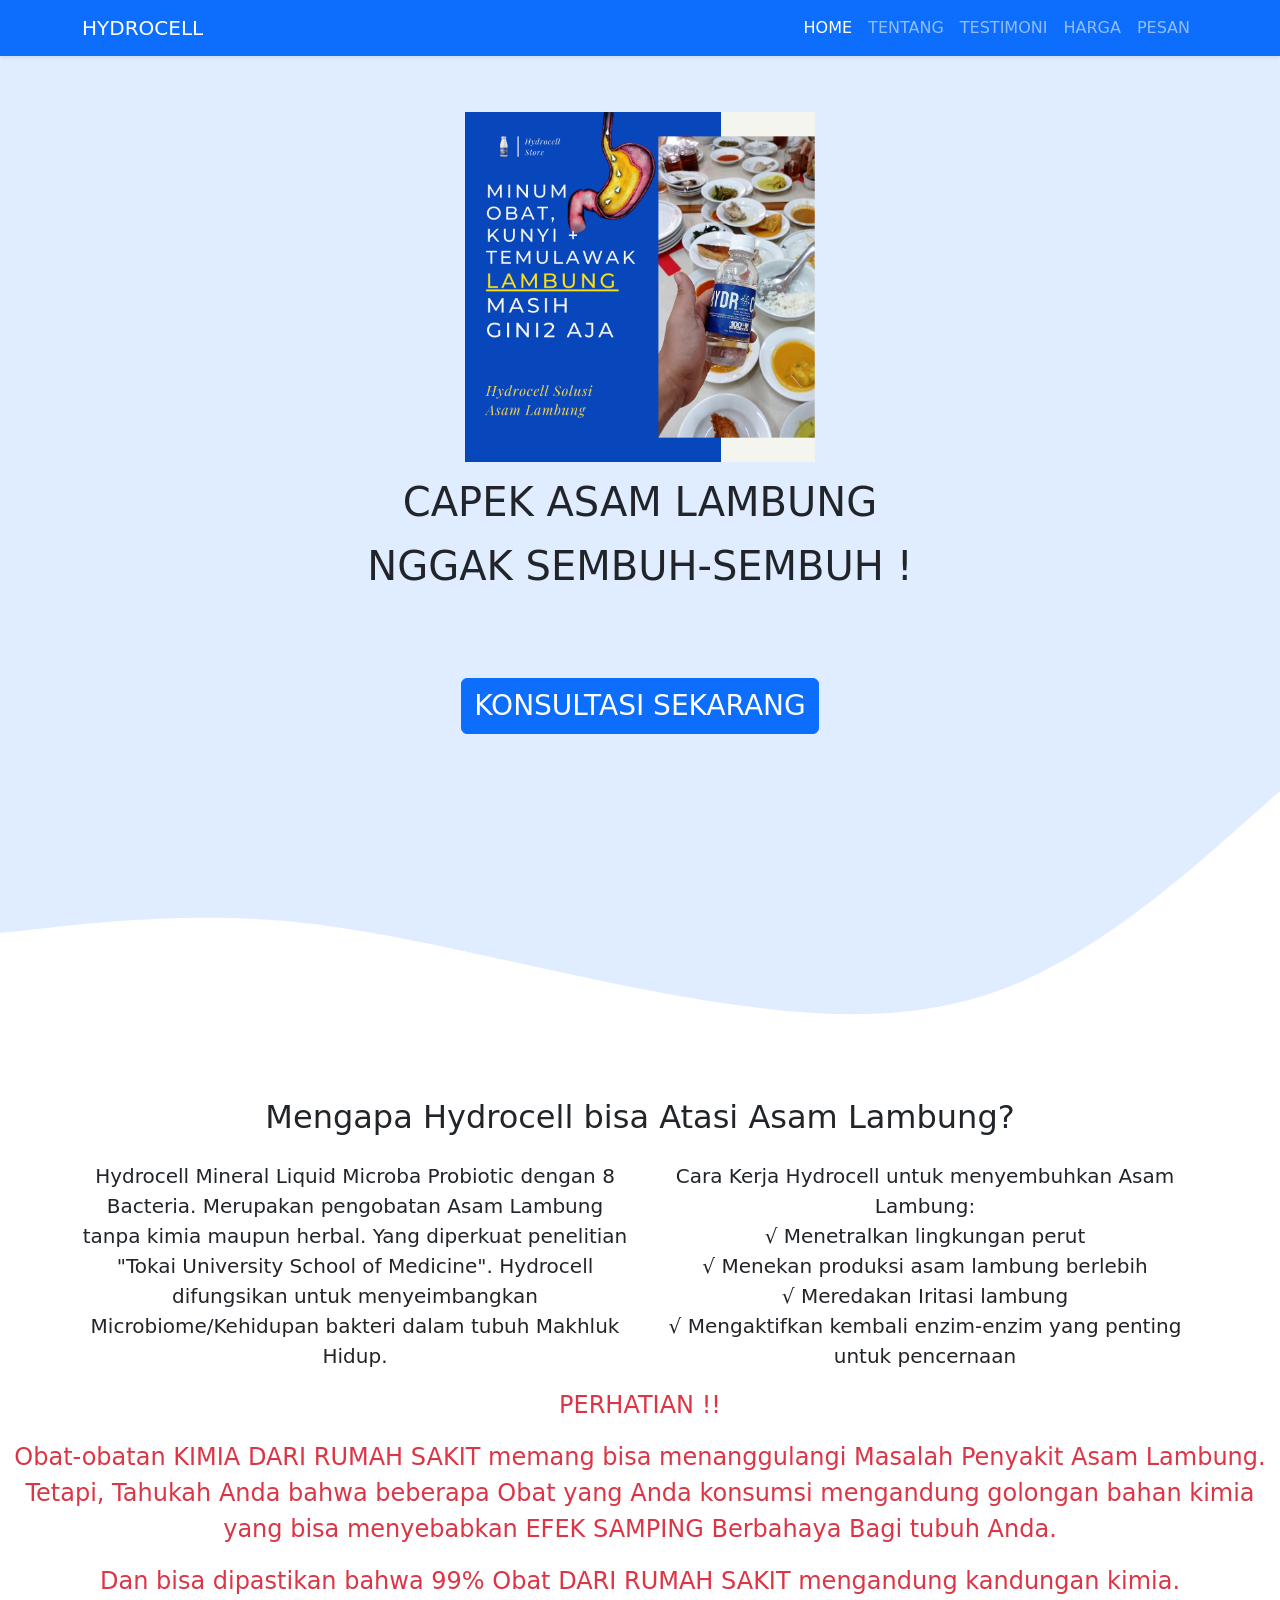
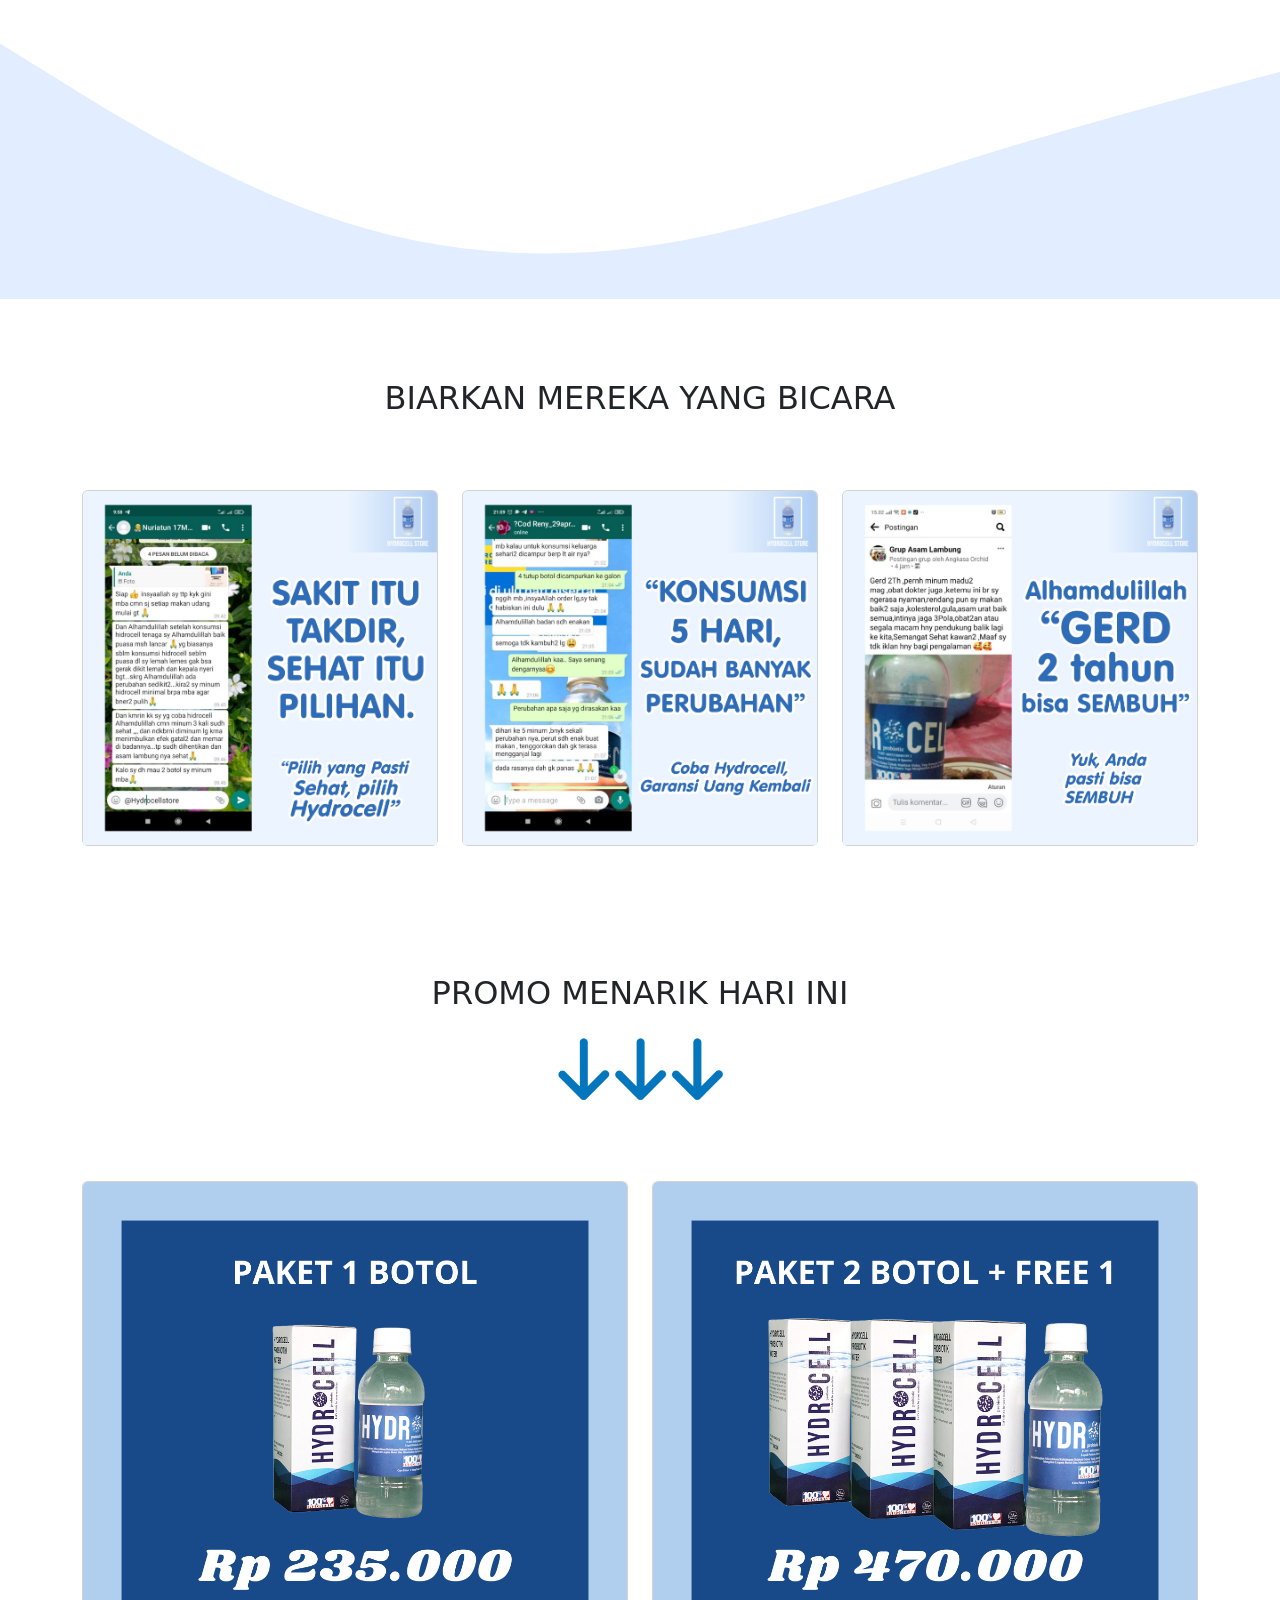
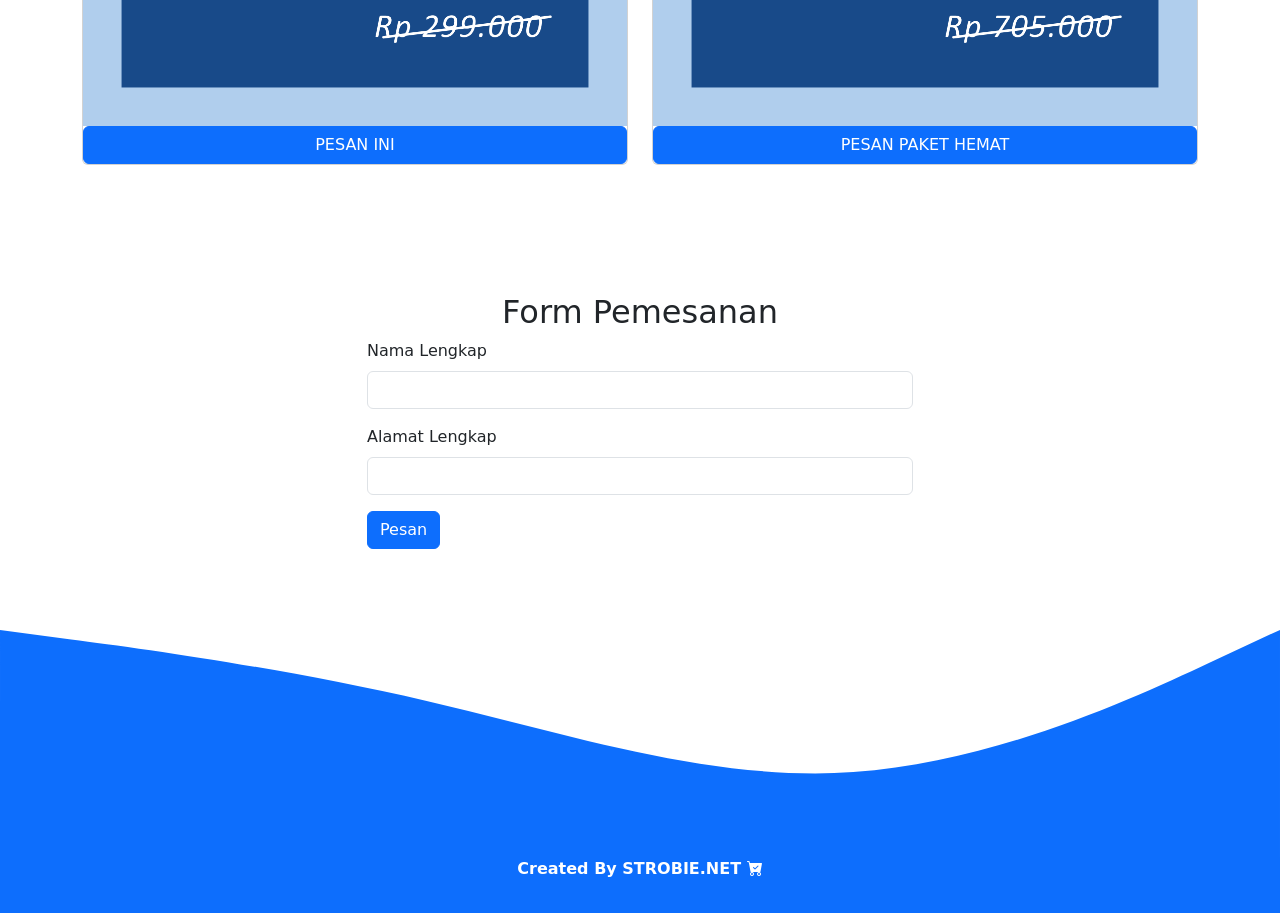
<file: index.html>
<!DOCTYPE html>
<html lang="en">
  <head>
    <!-- Required meta tags -->
    <meta charset="utf-8" />
    <meta name="viewport" content="width=device-width, initial-scale=1" />

    <!-- Bootstrap CSS -->
    <link href="https://cdn.jsdelivr.net/npm/bootstrap@5.1.3/dist/css/bootstrap.min.css" rel="stylesheet" integrity="sha384-1BmE4kWBq78iYhFldvKuhfTAU6auU8tT94WrHftjDbrCEXSU1oBoqyl2QvZ6jIW3" crossorigin="anonymous" />
    <!-- Bootsrap Icon -->
    <link rel="stylesheet" href="https://cdn.jsdelivr.net/npm/bootstrap-icons@1.8.1/font/bootstrap-icons.css" />
    <!-- my CSS -->
    <link rel="stylesheet" href="style.css" />
    <!-- Akhir CSS -->

    <title>Hydrocell_Probiotik</title>
  </head>
  <body>
    <!-- Navbar -->
    <nav class="navbar navbar-expand-lg navbar-dark bg-primary shadow-sm fixed-top">
      <div class="container">
        <a class="navbar-brand" href="#">HYDROCELL</a>
        <button class="navbar-toggler" type="button" data-bs-toggle="collapse" data-bs-target="#navbarNavDropdown" aria-controls="navbarNavDropdown" aria-expanded="false" aria-label="Toggle navigation">
          <span class="navbar-toggler-icon"></span>
        </button>
        <div class="collapse navbar-collapse" id="navbarNavDropdown">
          <ul class="navbar-nav ms-auto">
            <li class="nav-item">
              <a class="nav-link active" aria-current="page" href="#">HOME</a>
            </li>
            <li class="nav-item">
              <a class="nav-link" href="#TENTANG">TENTANG</a>
            </li>
            <li class="nav-item">
              <a class="nav-link" href="#TESTIMONI">TESTIMONI</a>
            </li>
            <li class="nav-item">
              <a class="nav-link" href="#HARGA">HARGA</a>
            </li>
            <li class="nav-item">
              <a class="nav-link" href="#PESAN">PESAN</a>
            </li>
          </ul>
        </div>
      </div>
    </nav>
    <!-- Akhir Navbar -->

    <!-- Jumbotron -->
    <section class="jumbotron text-center">
      <img src="sampul.png" alt="Hydrocell" width="350" "img-thumbnail" />
      <h1 class="display-8">
        <p></p>

        <p>CAPEK ASAM LAMBUNG</p>
        <p>NGGAK SEMBUH-SEMBUH !</p>
      </h1>
      <br /><br /><br />
      <button type="button" class="btn btn-primary fs-3">KONSULTASI SEKARANG</button>

      <svg xmlns="http://www.w3.org/2000/svg" viewBox="0 0 1440 320">
        <path
          fill="#ffffff"
          fill-opacity="1"
          d="M0,224L48,218.7C96,213,192,203,288,208C384,213,480,235,576,256C672,277,768,299,864,309.3C960,320,1056,320,1152,277.3C1248,235,1344,149,1392,106.7L1440,64L1440,320L1392,320C1344,320,1248,320,1152,320C1056,320,960,320,864,320C768,320,672,320,576,320C480,320,384,320,288,320C192,320,96,320,48,320L0,320Z"
        ></path>
      </svg>
    </section>
    <!-- Akhir Jumbotrob -->
    <!-- Tentang -->
    <section id="TENTANG">
      <div class="container">
        <div class="row text-center mb-3">
          <div class="col">
            <h2>Mengapa Hydrocell bisa Atasi Asam Lambung?</h2>
          </div>
        </div>
        <div class="row justify-content-center fs-5 text-center">
          <div class="col">
            <p>
              Hydrocell Mineral Liquid Microba Probiotic dengan 8 Bacteria. Merupakan pengobatan Asam Lambung tanpa kimia maupun herbal. Yang diperkuat penelitian "Tokai University School of Medicine". Hydrocell difungsikan untuk
              menyeimbangkan Microbiome/Kehidupan bakteri dalam tubuh Makhluk Hidup.
            </p>
          </div>
          <div class="col">
            <p>
              Cara Kerja Hydrocell untuk menyembuhkan Asam Lambung:<br />
              √ Menetralkan lingkungan perut <br />√ Menekan produksi asam lambung berlebih<br />
              √ Meredakan Iritasi lambung<br />√ Mengaktifkan kembali enzim-enzim yang penting untuk pencernaan
            </p>
          </div>
        </div>
      </div>
      <span class="perhatian text-center fs-4 text-danger border-danger">
        <p>PERHATIAN !!</p>

        <p>
          Obat-obatan KIMIA DARI RUMAH SAKIT memang bisa menanggulangi Masalah Penyakit Asam Lambung. Tetapi, Tahukah Anda bahwa beberapa Obat yang Anda konsumsi mengandung golongan bahan kimia yang bisa menyebabkan EFEK SAMPING Berbahaya
          Bagi tubuh Anda.
        </p>

        <p>Dan bisa dipastikan bahwa 99% Obat DARI RUMAH SAKIT mengandung kandungan kimia.</p>
      </span>
      <svg xmlns="http://www.w3.org/2000/svg" viewBox="0 0 1440 320">
        <path
          fill="#e2edff"
          fill-opacity="1"
          d="M0,32L60,69.3C120,107,240,181,360,224C480,267,600,277,720,261.3C840,245,960,203,1080,165.3C1200,128,1320,96,1380,80L1440,64L1440,320L1380,320C1320,320,1200,320,1080,320C960,320,840,320,720,320C600,320,480,320,360,320C240,320,120,320,60,320L0,320Z"
        ></path>
      </svg>
    </section>
    <!-- Akhir Tentang -->

    <!-- Testimoni -->
    <section id="TESTIMONI">
      <div class="container">
        <div class="row text-center mb-3">
          <div class="col">
            <h2>BIARKAN MEREKA YANG BICARA</h2>
          </div>
        </div>

        <div class="row">
          <div class="col-md-4">
            <br /><br />
            <div class="card"><img src="1.png" class="card-img-top" data-aos="fade-right" alt="testi1" /></div>
          </div>
          <div class="col-md-4">
            <br /><br />
            <div class="card"><img src="2.png" class="card-img-top" alt="testi2" /></div>
          </div>
          <div class="col-md-4">
            <br /><br />
            <div class="card"><img src="3.png" class="card-img-top" alt="testi3" /></div>
          </div>
        </div>
      </div>
      <br /><br />
    </section>
    <!-- Akhir Testimoni -->
    <!-- HARGA -->
    <section id="HARGA">
      <div class="container">
        <div class="row text-center mb-4">
          <div class="col">
            <h2>PROMO MENARIK HARI INI</h2>
            <div class="row justify-content-center">
              <div class="col-md-2">
                <img src="9.gif" class="card-img-top" alt="panah" />
              </div>
            </div>
          </div>
        </div>
        <div class="row justify-content-center">
          <div class="col-md-6">
            <br /><br />
            <div class="card">
              <img src="4.png" class="card-img-top" padding="10px" alt="harga1" />
              <button type="button" class="btn btn-primary">PESAN INI</button>
            </div>
          </div>
          <div class="col-md-6">
            <br /><br />
            <div class="card">
              <img src="5.png" class="card-img-top" alt="harga2" />
              <button type="button" class="btn btn-primary">PESAN PAKET HEMAT</button>
            </div>
          </div>
        </div>
      </div>
    </section>
    <!-- Akhir Harga -->
    <!-- Pesan -->
    <section id="PESAN">
      <div class="container">
        <div class="row text-center mt-5">
          <div class="col">
            <h2>Form Pemesanan</h2>
          </div>
        </div>
        <div class="row justify-content-center mb-4">
          <div class="col-md-6">
            <form>
              <div class="mb-3">
                <label for="Nama Lengkap" class="form-label">Nama Lengkap</label>
                <input type="text" class="form-control" id="Name" aria-describedby="Name" />
              </div>
              <div class="mb-3">
                <label for="Alamat Lengkap" class="form-label">Alamat Lengkap</label>
                <input type="text" class="form-control" id="address" />
              </div>

              <button type="submit" class="btn btn-primary">Pesan</button>
            </form>
          </div>
        </div>
      </div>
      <svg xmlns="http://www.w3.org/2000/svg" viewBox="0 0 1440 320">
        <path
          fill="#0d6efd"
          fill-opacity="1"
          d="M0,64L80,74.7C160,85,320,107,480,144C640,181,800,235,960,224C1120,213,1280,139,1360,101.3L1440,64L1440,320L1360,320C1280,320,1120,320,960,320C800,320,640,320,480,320C320,320,160,320,80,320L0,320Z"
        ></path>
      </svg>
    </section>
    <!-- Akhir Pesan -->
    <!-- footer -->
    <footer class="bg-primary text-white fw-bold text-center pb-3">
      <p>Created By STROBIE.NET <i class="bi bi-cart-check-fill"></i></p>
    </footer>
    <!-- Akhir footer -->

    <!-- Option 1: Bootstrap Bundle with Popper -->
    <script src="https://cdn.jsdelivr.net/npm/bootstrap@5.1.3/dist/js/bootstrap.bundle.min.js" integrity="sha384-ka7Sk0Gln4gmtz2MlQnikT1wXgYsOg+OMhuP+IlRH9sENBO0LRn5q+8nbTov4+1p" crossorigin="anonymous"></script>
  </body>
</html>
</file>
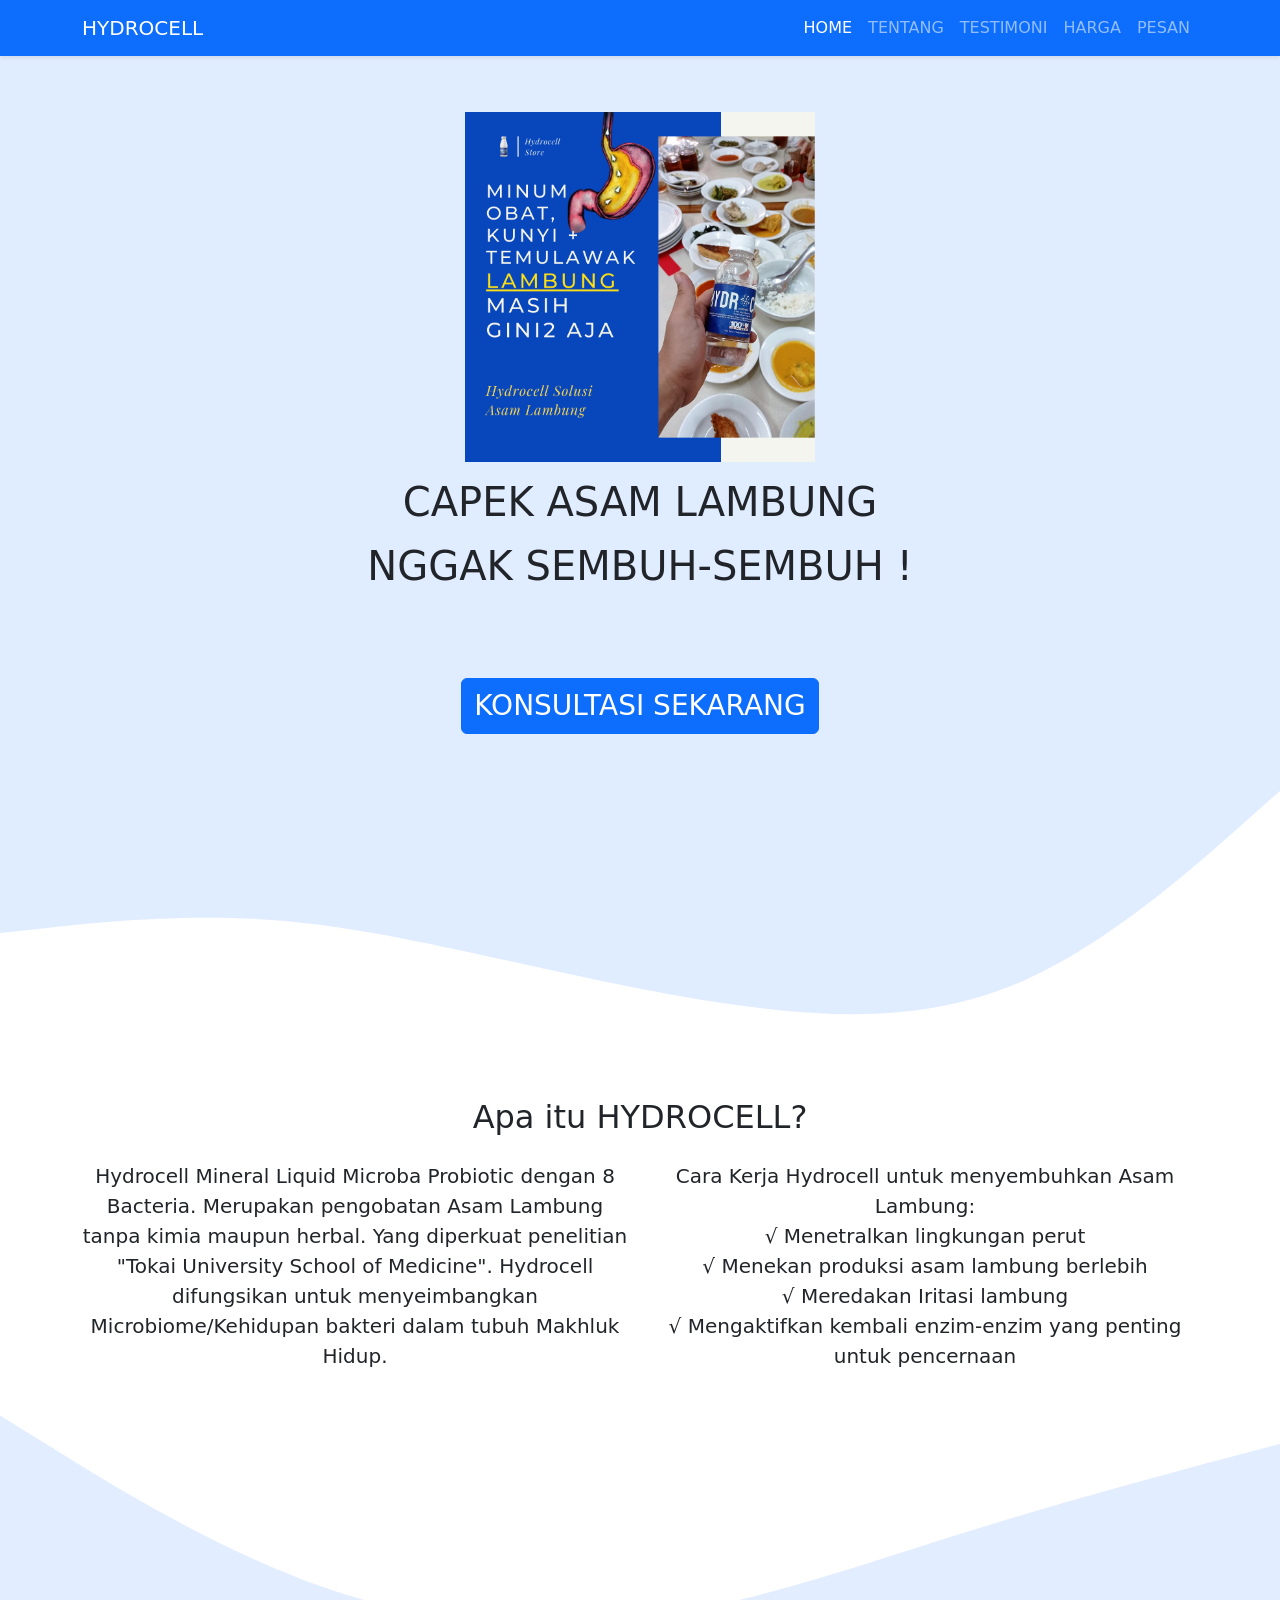
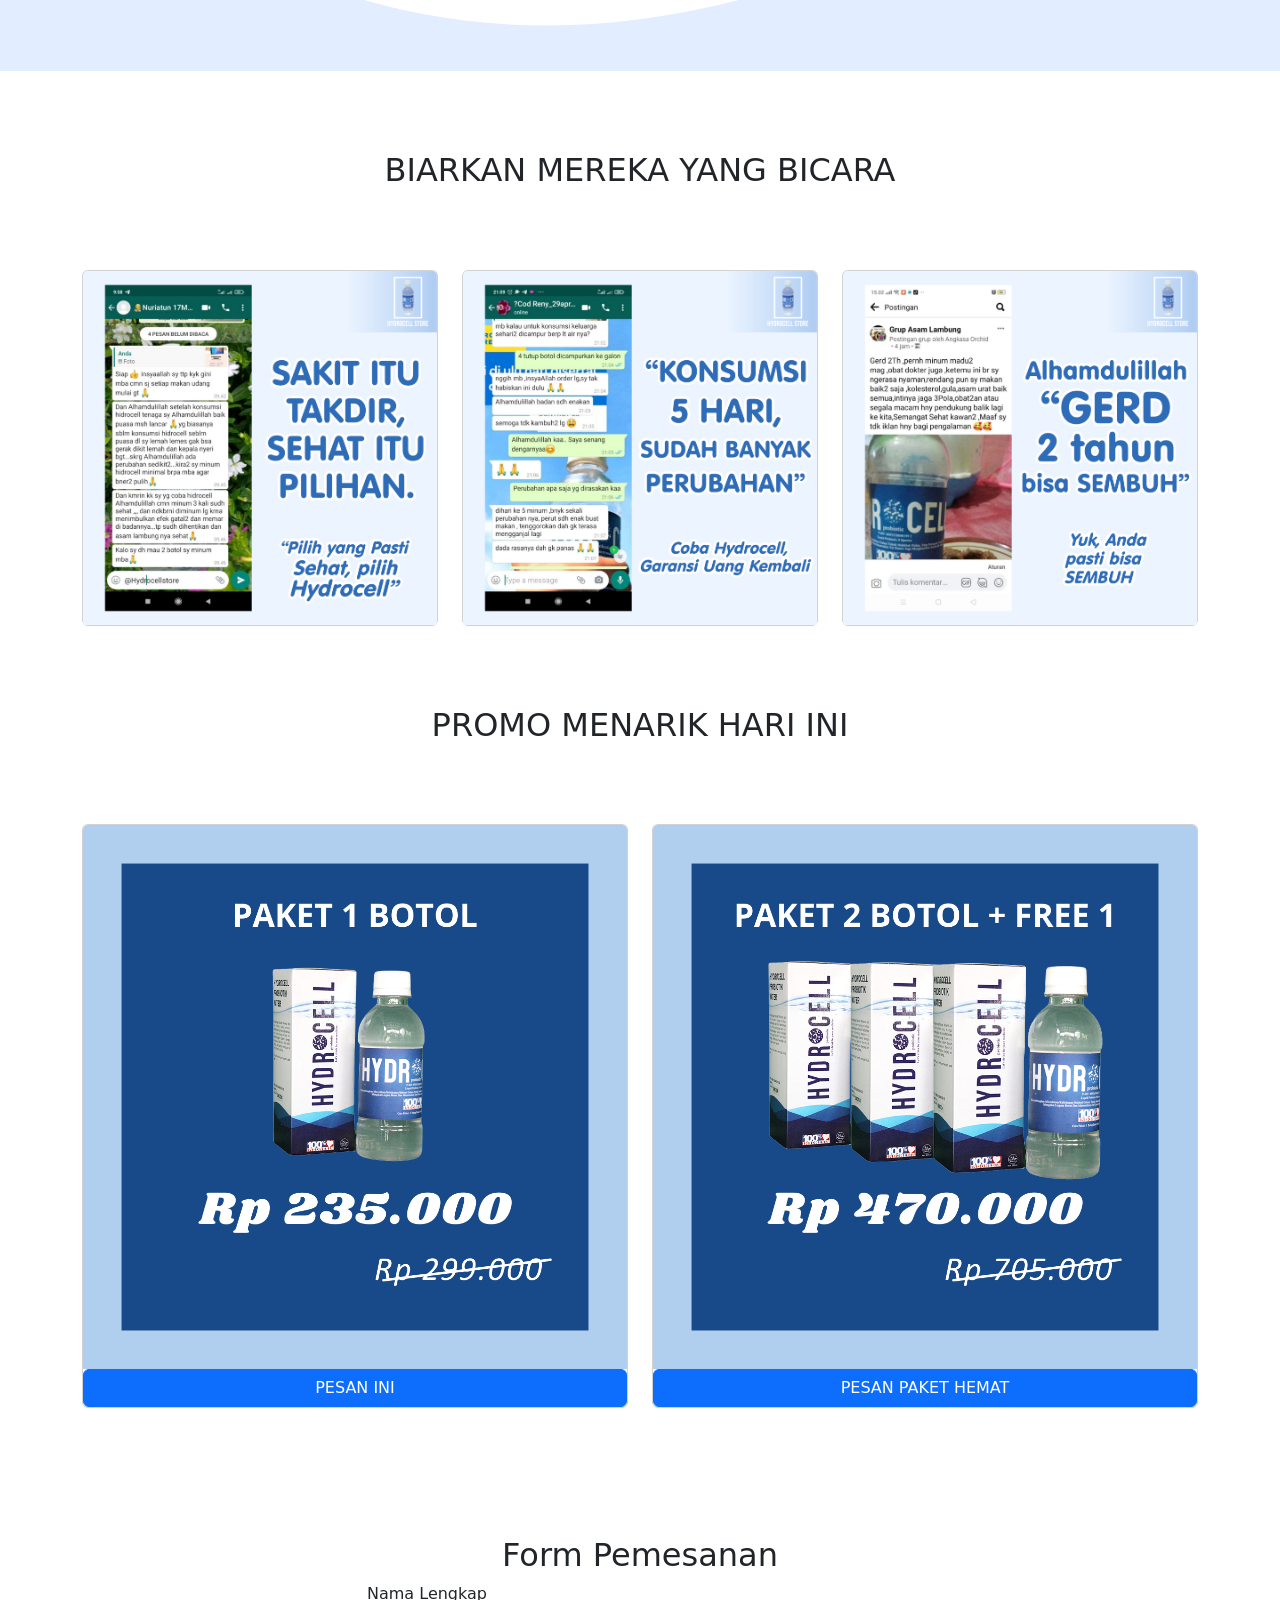
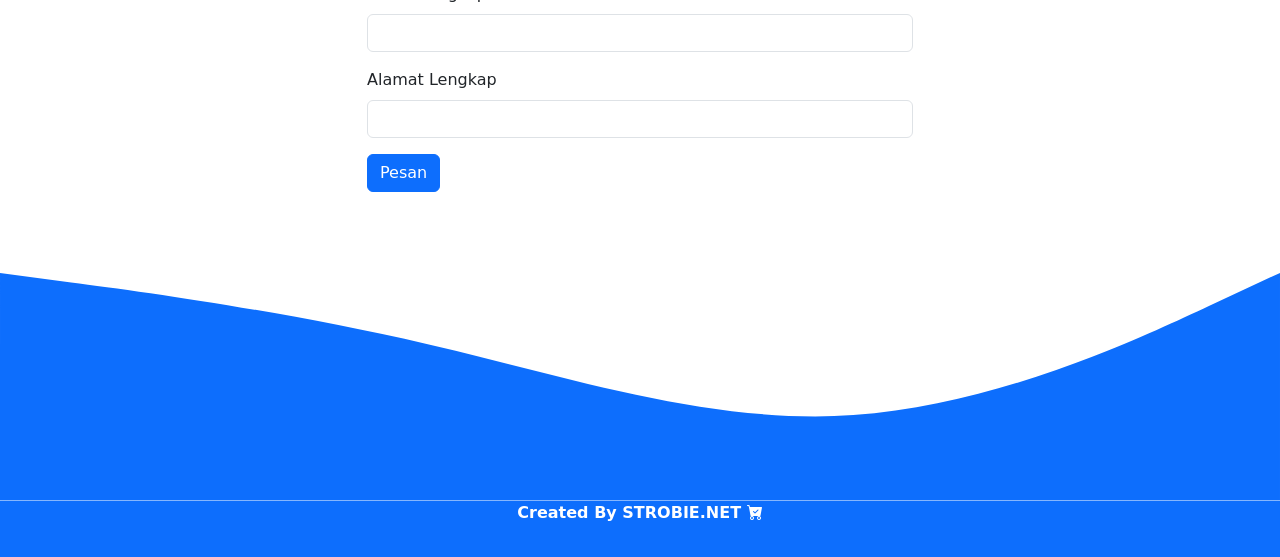
<file: HYDROCELL.html>
<!DOCTYPE html>
<html lang="en">
  <head>
    <!-- Required meta tags -->
    <meta charset="utf-8" />
    <meta name="viewport" content="width=device-width, initial-scale=1" />

    <!-- Bootstrap CSS -->
    <link href="https://cdn.jsdelivr.net/npm/bootstrap@5.1.3/dist/css/bootstrap.min.css" rel="stylesheet" integrity="sha384-1BmE4kWBq78iYhFldvKuhfTAU6auU8tT94WrHftjDbrCEXSU1oBoqyl2QvZ6jIW3" crossorigin="anonymous" />
    <!-- Bootsrap Icon -->
    <link rel="stylesheet" href="https://cdn.jsdelivr.net/npm/bootstrap-icons@1.8.1/font/bootstrap-icons.css" />
    <!-- my CSS -->
    <link rel="stylesheet" href="CSS HYDROCELL.css" />
    <!-- Akhir CSS -->

    <title>Hydrocell_Probiotik</title>
  </head>
  <body>
    <!-- Navbar -->
    <nav class="navbar navbar-expand-lg navbar-dark bg-primary shadow-sm fixed-top">
      <div class="container">
        <a class="navbar-brand" href="#">HYDROCELL</a>
        <button class="navbar-toggler" type="button" data-bs-toggle="collapse" data-bs-target="#navbarNavDropdown" aria-controls="navbarNavDropdown" aria-expanded="false" aria-label="Toggle navigation">
          <span class="navbar-toggler-icon"></span>
        </button>
        <div class="collapse navbar-collapse" id="navbarNavDropdown">
          <ul class="navbar-nav ms-auto">
            <li class="nav-item">
              <a class="nav-link active" aria-current="page" href="#">HOME</a>
            </li>
            <li class="nav-item">
              <a class="nav-link" href="#TENTANG">TENTANG</a>
            </li>
            <li class="nav-item">
              <a class="nav-link" href="#TESTIMONI">TESTIMONI</a>
            </li>
            <li class="nav-item">
              <a class="nav-link" href="#HARGA">HARGA</a>
            </li>
            <li class="nav-item">
              <a class="nav-link" href="#PESAN">PESAN</a>
            </li>
          </ul>
        </div>
      </div>
    </nav>
    <!-- Akhir Navbar -->

    <!-- Jumbotron -->
    <section class="jumbotron text-center">
      <img src="sampul.png" alt="Hydrocell" width="350" "img-thumbnail" />
      <h1 class="display-8">
        <p></p>

        <p>CAPEK ASAM LAMBUNG</p>
        <p>NGGAK SEMBUH-SEMBUH !</p>
      </h1>
      <br /><br /><br />
      <button type="button" class="btn btn-primary fs-3">KONSULTASI SEKARANG</button>

      <svg xmlns="http://www.w3.org/2000/svg" viewBox="0 0 1440 320">
        <path
          fill="#ffffff"
          fill-opacity="1"
          d="M0,224L48,218.7C96,213,192,203,288,208C384,213,480,235,576,256C672,277,768,299,864,309.3C960,320,1056,320,1152,277.3C1248,235,1344,149,1392,106.7L1440,64L1440,320L1392,320C1344,320,1248,320,1152,320C1056,320,960,320,864,320C768,320,672,320,576,320C480,320,384,320,288,320C192,320,96,320,48,320L0,320Z"
        ></path>
      </svg>
    </section>
    <!-- Akhir Jumbotrob -->
    <!-- Tentang -->
    <section id="TENTANG">
      <div class="container">
        <div class="row text-center mb-3">
          <div class="col">
            <h2>Apa itu HYDROCELL?</h2>
          </div>
        </div>
        <div class="row justify-content-center fs-5 text-center">
          <div class="col">
            <p>
              Hydrocell Mineral Liquid Microba Probiotic dengan 8 Bacteria. Merupakan pengobatan Asam Lambung tanpa kimia maupun herbal. Yang diperkuat penelitian "Tokai University School of Medicine". Hydrocell difungsikan untuk
              menyeimbangkan Microbiome/Kehidupan bakteri dalam tubuh Makhluk Hidup.
            </p>
          </div>
          <div class="col">
            <p>
              Cara Kerja Hydrocell untuk menyembuhkan Asam Lambung:<br />
              √ Menetralkan lingkungan perut <br />√ Menekan produksi asam lambung berlebih<br />
              √ Meredakan Iritasi lambung<br />√ Mengaktifkan kembali enzim-enzim yang penting untuk pencernaan
            </p>
          </div>
        </div>
      </div>
      <svg xmlns="http://www.w3.org/2000/svg" viewBox="0 0 1440 320">
        <path
          fill="#e2edff"
          fill-opacity="1"
          d="M0,32L60,69.3C120,107,240,181,360,224C480,267,600,277,720,261.3C840,245,960,203,1080,165.3C1200,128,1320,96,1380,80L1440,64L1440,320L1380,320C1320,320,1200,320,1080,320C960,320,840,320,720,320C600,320,480,320,360,320C240,320,120,320,60,320L0,320Z"
        ></path>
      </svg>
    </section>
    <!-- Akhir Tentang -->

    <!-- Testimoni -->
    <section id="TESTIMONI">
      <div class="container">
        <div class="row text-center mb-4">
          <div class="col">
            <h2>BIARKAN MEREKA YANG BICARA</h2>
          </div>
        </div>
        <div class="row">
          <div class="col-md-4">
            <br /><br />
            <div class="card"><img src="1.png" class="card-img-top" alt="testi1" /></div>
          </div>
          <div class="col-md-4">
            <br /><br />
            <div class="card"><img src="2.png" class="card-img-top" alt="testi2" /></div>
          </div>
          <div class="col-md-4">
            <br /><br />
            <div class="card"><img src="3.png" class="card-img-top" alt="testi3" /></div>
          </div>
        </div>
      </div>
    </section>
    <!-- Akhir Testimoni -->
    <!-- HARGA -->
    <section id="HARGA">
      <div class="container">
        <div class="row text-center mb-4">
          <div class="col">
            <h2>PROMO MENARIK HARI INI</h2>
          </div>
        </div>
        <div class="row justify-content-center">
          <div class="col-md-6">
            <br /><br />
            <div class="card">
              <img src="4.png" class="card-img-top" padding="10px" alt="harga1" />
              <button type="button" class="btn btn-primary">PESAN INI</button>
            </div>
          </div>
          <div class="col-md-6">
            <br /><br />
            <div class="card">
              <img src="5.png" class="card-img-top" alt="harga2" />
              <button type="button" class="btn btn-primary">PESAN PAKET HEMAT</button>
            </div>
          </div>
        </div>
      </div>
    </section>
    <!-- Akhir Harga -->
    <!-- Pesan -->
    <section id="PESAN">
      <div class="container">
        <div class="row text-center mt-5">
          <div class="col">
            <h2>Form Pemesanan</h2>
          </div>
        </div>
        <div class="row justify-content-center mb-4">
          <div class="col-md-6">
            <form>
              <div class="mb-3">
                <label for="Nama Lengkap" class="form-label">Nama Lengkap</label>
                <input type="text" class="form-control" id="Name" aria-describedby="Name" />
              </div>
              <div class="mb-3">
                <label for="Alamat Lengkap" class="form-label">Alamat Lengkap</label>
                <input type="text" class="form-control" id="address" />
              </div>

              <button type="submit" class="btn btn-primary">Pesan</button>
            </form>
          </div>
        </div>
      </div>
      <svg xmlns="http://www.w3.org/2000/svg" viewBox="0 0 1440 320">
        <path
          fill="#0d6efd"
          fill-opacity="1"
          d="M0,64L80,74.7C160,85,320,107,480,144C640,181,800,235,960,224C1120,213,1280,139,1360,101.3L1440,64L1440,320L1360,320C1280,320,1120,320,960,320C800,320,640,320,480,320C320,320,160,320,80,320L0,320Z"
        ></path>
      </svg>
    </section>
    <!-- Akhir Pesan -->
    <!-- footer -->
    <footer class="bg-primary text-white fw-bold text-center pb-3">
      <p>Created By STROBIE.NET <i class="bi bi-cart-check-fill"></i></p>
    </footer>
    <!-- Akhir footer -->

    <!-- Option 1: Bootstrap Bundle with Popper -->
    <script src="https://cdn.jsdelivr.net/npm/bootstrap@5.1.3/dist/js/bootstrap.bundle.min.js" integrity="sha384-ka7Sk0Gln4gmtz2MlQnikT1wXgYsOg+OMhuP+IlRH9sENBO0LRn5q+8nbTov4+1p" crossorigin="anonymous"></script>
  </body>
</html>
</file>
<file: style.css>
body {
  min-height: 2000px;
}
.jumbotron {
  padding-top: 7rem;
  background-color: hsl(217, 100%, 94%);
}

#Testimoni {
  background-color: hsl(217, 100%, 94%);
}

#HARGA {
  background-color: #ffffff;
}

section {
  padding-top: 5rem;
}
</file>
<file: CSS HYDROCELL.css>
body {
  min-height: 2000px;
}
.jumbotron {
  padding-top: 7rem;
  background-color: hsl(217, 100%, 94%);
}

#Testimoni {
  background-color: hsl(217, 100%, 94%);
}

#HARGA {
  background-color: #ffffff;
}

section {
  padding-top: 5rem;
}
</file>
